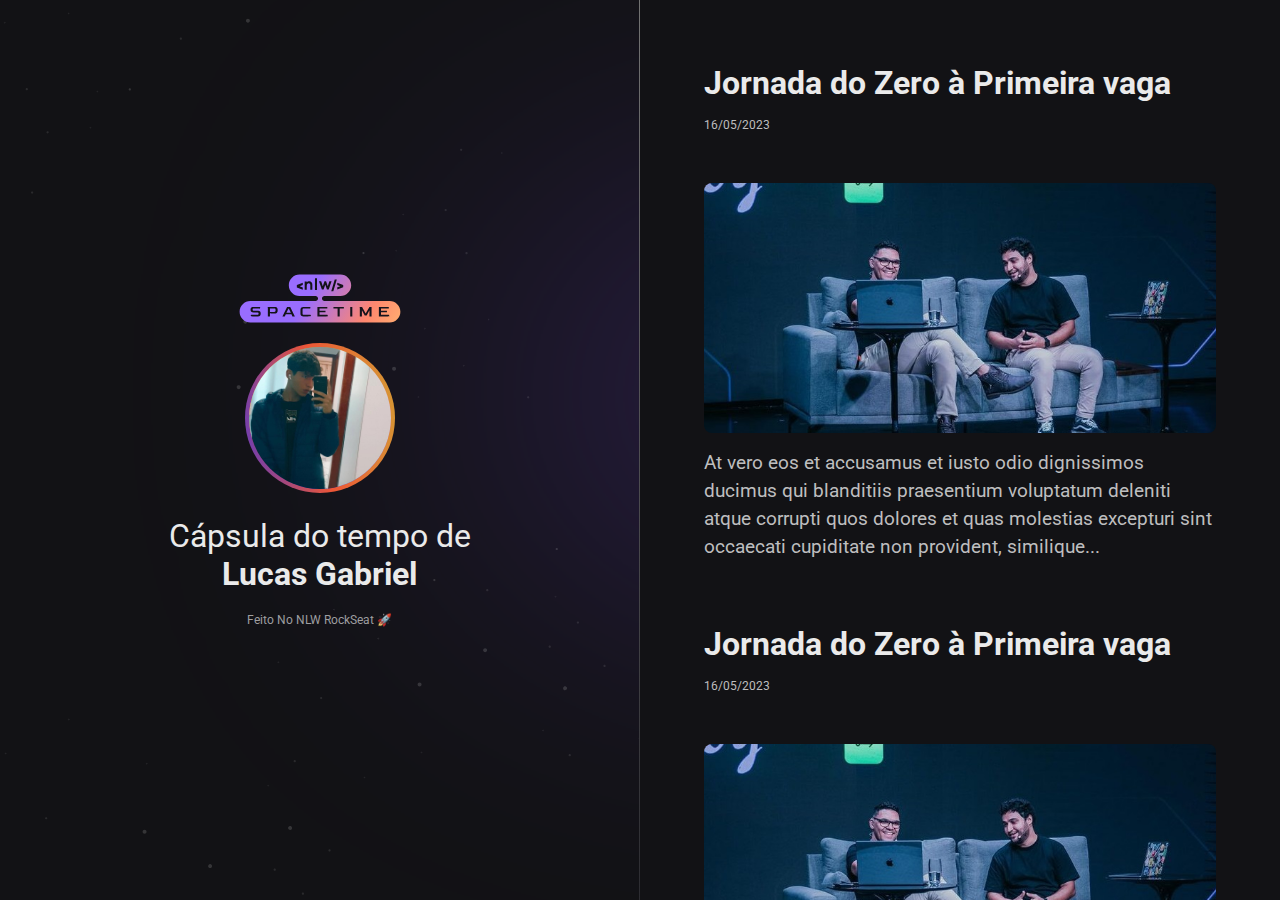
<file: index.html>
<!DOCTYPE html>
<html lang="pt-br">
  <head> 
    <meta charset="UTF-8" /> 
    <meta http-equiv="X-UA-Compatible" content="IE=edge" />
    <meta name="viewport" content="width=device-width, initial-scale=1.0" />
    <link rel="icon" type="image/png" href="assets/favicon.png" />
    <link rel="stylesheet" href="./styles.css"  />
    <link rel="preconnect" href="https://fonts.googleapis.com">
    <link rel="preconnect" href="https://fonts.gstatic.com" crossorigin>
    <link href="https://fonts.googleapis.com/css2?family=Roboto:ital@1&display=swap" rel="stylesheet">
    <title>NLW Spacetime - Curso</title>
  </head>
  <body>
  
  <aside>
    
    <img src="assets/logo.svg" alt="Logo | Spacetime - NLW">
    <a href="profile.html" target="_blank" title="👆 Clique para entender o PERFIL de Lucas" > 
    <img class="img2 "src="assets/eu.jpg" alt="Foto Lucas">
    </a>
    <p>Cápsula do tempo de</br><strong>Lucas Gabriel</strong>
    </p>
    <span>Feito No NLW RockSeat 🚀</span>

  </aside>
  <nav>
    <a href="https://www.youtube.com" target="_blank" class="memory">
    <h1>Jornada do Zero à Primeira vaga</h1>
    <small>16/05/2023</small></br>
    <img src="assets/jornada.png" alt="Foto inicial "/>
    <p>
      At vero eos et accusamus et iusto odio dignissimos ducimus qui blanditiis
      praesentium voluptatum deleniti atque corrupti quos dolores et quas
      molestias excepturi sint occaecati cupiditate non provident, similique...
    </p>
    </a>

    <a href="https://www.youtube.com" target="_blank" class="memory">
    <h1>Jornada do Zero à Primeira vaga</h1>
    <small>16/05/2023</small></br>
    <img src="assets/jornada.png" alt="Foto inicial " />
    <p>
      At vero eos et accusamus et iusto odio dignissimos ducimus qui blanditiis
      praesentium voluptatum deleniti atque corrupti quos dolores et quas
      molestias excepturi sint occaecati cupiditate non provident, similique...
    </p>
    </a>

    <a href="https://www.youtube.com" target="_blank" class="memory">
    <h1>Jornada do Zero à Primeira vaga</h1>
    <small>16/05/2023</small></br>
    <img src="assets/jornada.png" alt="Foto inicial " />
    <p>
      At vero eos et accusamus et iusto odio dignissimos ducimus qui blanditiis
      praesentium voluptatum deleniti atque corrupti quos dolores et quas
      molestias excepturi sint occaecati cupiditate non provident, similique...
    </p>
    </a>

    <a href="https://www.youtube.com" target="_blank" class="memory">
    <h1>Jornada do Zero à Primeira vaga</h1>
    <small>16/05/2023</small></br>
    <img src="assets/jornada.png" alt="Foto inicial " />
    <p>
      At vero eos et accusamus et iusto odio dignissimos ducimus qui blanditiis
      praesentium voluptatum deleniti atque corrupti quos dolores et quas
      molestias excepturi sint occaecati cupiditate non provident, similique...
    </p>
    </a>

    <a href="https://www.youtube.com" target="_blank" class="memory">
    <h1>Jornada do Zero à Primeira vaga</h1>
    <small>16/05/2023</small></br>
    <img src="assets/jornada.png" alt="Foto inicial " />
    <p>
      At vero eos et accusamus et iusto odio dignissimos ducimus qui blanditiis
      praesentium voluptatum deleniti atque corrupti quos dolores et quas
      molestias excepturi sint occaecati cupiditate non provident, similique...
    </p>
    </a>

    <a href="https://www.youtube.com" target="_blank" class="memory">
    <h1>Jornada do Zero à Primeira vaga</h1>
    <small>16/05/2023</small></br>
    <img src="assets/jornada.png" alt="Foto inicial " />
    <p>
      At vero eos et accusamus et iusto odio dignissimos ducimus qui blanditiis
      praesentium voluptatum deleniti atque corrupti quos dolores et quas
      molestias excepturi sint occaecati cupiditate non provident, similique...
    </p>
    </a>

    <a href="https://www.youtube.com" target="_blank" class="memory">
    <h1>Jornada do Zero à Primeira vaga</h1>
    <small>16/05/2023</small></br>
    <img src="assets/jornada.png" alt="Foto inicial " />
    <p>
      At vero eos et accusamus et iusto odio dignissimos ducimus qui blanditiis
      praesentium voluptatum deleniti atque corrupti quos dolores et quas
      molestias excepturi sint occaecati cupiditate non provident, similique...
    </p>
    </a>

    <a href="https://www.youtube.com" target="_blank" class="memory">
    <h1>Jornada do Zero à Primeira vaga</h1>
    <small>16/05/2023</small></br>
    <img src="assets/jornada.png" alt="Foto inicial " />
    <p>
      At vero eos et accusamus et iusto odio dignissimos ducimus qui blanditiis
      praesentium voluptatum deleniti atque corrupti quos dolores et quas
      molestias excepturi sint occaecati cupiditate non provident, similique...
    </p>
    </a>

    <a href="https://www.youtube.com" target="_blank" class="memory">
    <h1>Jornada do Zero à Primeira vaga</h1>
    <small>16/05/2023</small></br>
    <img src="assets/jornada.png" alt="Foto inicial " />
    <p>
      At vero eos et accusamus et iusto odio dignissimos ducimus qui blanditiis
      praesentium voluptatum deleniti atque corrupti quos dolores et quas
      molestias excepturi sint occaecati cupiditate non provident, similique...
    </p>
    </a>

    <a href="https://www.youtube.com" target="_blank" class="memory">
    <h1>Jornada do Zero à Primeira vaga</h1>
    <small>16/05/2023</small></br>
    <img src="assets/jornada.png" alt="Foto inicial " />
    <p>
      At vero eos et accusamus et iusto odio dignissimos ducimus qui blanditiis
      praesentium voluptatum deleniti atque corrupti quos dolores et quas
      molestias excepturi sint occaecati cupiditate non provident, similique...
    </p>
    </a>
  </nav>
  </body>
</html>
</file>
<file: styles.css>
* {
  margin: 0;
  padding: 0;
  box-sizing: border-box;
}

:root{
  font-size: 16px;
}

::-webkit-scrollbar {
  width: 10px;
  height: 50px;
}

::-webkit-scrollbar-track {
  background-color: transparent;
}

::-webkit-scrollbar-thumb {
  background-color: #9e9ea0;
  border-radius: 50px;
}

::-webkit-scrollbar-button {
  height: 1px;
}

@keyframes etering {
  from {
    opacity: 0;
    transform: translateY(-200px);
  }
  to {
    opacity: 1;
    transform: translateY(0);
  }
}

@keyframes etering2 {
  from {
    opacity: 0;
    transform: translatex(-200px);
  }
  to {
    opacity: 1;
    transform: translatex(0);
  }
}

body {
  background-color: #121215;
  color: #eaeaea;
  font-family: "Roboto", sans-serif;

  display: grid;
  grid-template-areas: "profile timeline";
  grid-template-columns: 1fr 1fr;
  grid-template-rows: 100vh;
}

nav {
  padding: 64px;
  grid-area: timeline;

  overflow-y: scroll;
  animation: etering 1s;
}

.memory {
  display: flex;
  flex-direction: column;
  gap: 16px;
  overflow: -moz-hidden-unscrollable;

  text-decoration: none;
  margin-bottom: 64px;
}

.memory small {
  color: #bebebf;
  font-size: 0.75rem;
}

.memory h1 {
  font-size: 2rem;
  color: #eaeaea;
}

.memory img {
  width: 100%;
  height: 250px;
  object-fit: cover;
  border-radius: 8px;

  transition: transform 0.3s ease-in-out;
}

.memory:hover img {
  transform: scale(1.1);
  border-radius: 8px;
}

.memory div {
  width: 100%;
  height: 280px;
  overflow: hidden;
  border-radius: 8px;
}

.memory p {
  font-size: 1.2rem;
  color: #bebebf;
  line-height: 28px;
}

aside {
  font-family: "Roboto", sans-serif;
  grid-area: profile;

  display: flex;
  flex-direction: column;
  align-items: center;
  justify-content: center;
  gap: 20px;

  border-right: 1px solid;
  border-image: linear-gradient(#727272, #2c2c31) 1;

  background-image: url("./assets/background.svg");
  background-position: top right;
  background-repeat: no-repeat;
}

.img2:hover {
  transform: scale(1.1);
  border-radius: 50%;
}

.img2 {
  width: 150px;
  height: 150px;
  border-radius: 50%;

  border: 4px solid transparent;
  background: linear-gradient(#d39e33, #ed5636, #633bbc) padding-box,
    linear-gradient(260deg, #d39e33, #ed5636, #633bbc) border-box;
  transition: transform 0.3s ease-in-out;
}
aside * {
  background-size: auto 100%;
  animation: etering2 1s;
}

aside p {
  font-size: 2rem;
  text-align: center;
}

aside span {
  font-size: 0.75rem;
  color: #9e9ea0;
}


@media (max-width: 768px) {
  :root{
    font-size: 14px;
  }

  body {
    grid-template-columns: 1fr;
    grid-template-rows: 0.2fr 0.8fr;
    grid-template-areas:
      "profile"
      "timeline";
  }
  aside {
    border-right: none;
    padding: 32px 12px;
  
    animation: etering 1s;
  }

  nav {
    overflow-y: visible;
    
    padding: 22px;
  }
}
</file>
